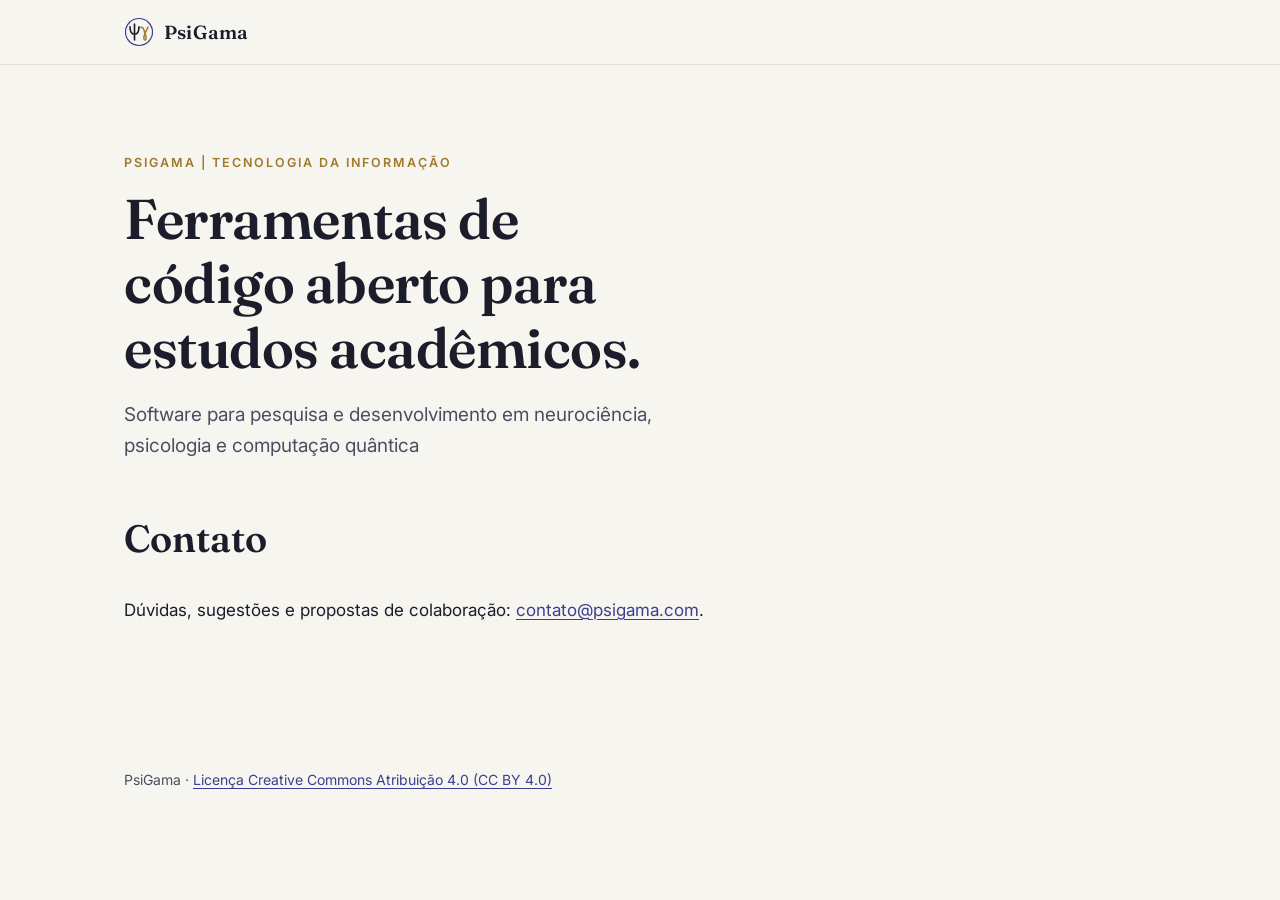
<file: index.html>
<!DOCTYPE html>
<html lang="pt-BR">

<head>
  <meta charset="utf-8">
  <meta name="viewport" content="width=device-width, initial-scale=1">
  <link rel="icon" href="favicon.svg" type="image/svg+xml">
  <title>PsiGama Tecnologia da Informação</title>
  <meta name="description"
    content="Software aberto para pesquisa rigorosa: protocolos cegos, pré-registro e reprodutibilidade. Iniciativa de Rogerio Cisi.">
  <link rel="preconnect" href="https://fonts.googleapis.com">
  <link rel="preconnect" href="https://fonts.gstatic.com" crossorigin>
  <link
    href="https://fonts.googleapis.com/css2?family=Fraunces:opsz,wght@9..144,400;9..144,600&family=Inter:wght@400;500;600&display=swap"
    rel="stylesheet">
  <link rel="stylesheet" href="css/psigama.css">
</head>

<body>

  <header class="top">
    <div class="wrap">
      <a class="brand" href="#inicio" aria-label="PsiGama, início">
        <svg viewBox="0 0 40 40" aria-hidden="true">
          <circle cx="20" cy="20" r="18" fill="none" stroke="#3b3f8f" stroke-width="1.6" />
          <path d="M8 13 Q8 23 14 23 Q20 23 20 13 M14 9.5 V30.5" fill="none" stroke="#1b1d2a" stroke-width="2.2"
            stroke-linecap="round" />
          <path d="M22.5 14 Q25 13 26.5 17 L28 22 M32 13.5 L28 22 C25.8 26.5 26.2 31 28 31 C29.8 31 30.2 26.5 28 22"
            fill="none" stroke="#a07a2c" stroke-width="2" stroke-linecap="round" stroke-linejoin="round" />
        </svg>
        <span>PsiGama</span>
      </a>
    </div>
  </header>

  <main id="inicio">
    <section class="hero">
      <div class="wrap">
        <div>
          <p class="eyebrow">PsiGama | Tecnologia da Informação</p>
          <h1>Ferramentas de código aberto para estudos acadêmicos.</h1>
          <p class="lead">Software para pesquisa e desenvolvimento em neurociência, psicologia e computação quântica</p>
        </div>
      </div>
    </section>

    <section class="block" id="contato">
      <div class="wrap">
        <div class="section-head">
          <h2>Contato</h2>
        </div>
        <p>Dúvidas, sugestões e propostas de colaboração:
          <a href="mailto:contato@psigama.com">contato@psigama.com</a>.
        </p>
      </div>
    </section>
  </main>

  <footer>
    <div class="wrap">
      <span>PsiGama · <a rel="license" href="https://creativecommons.org/licenses/by/4.0/deed.pt-br">Licença
          Creative Commons Atribuição 4.0 (CC BY 4.0)</a></span>
    </div>
  </footer>

</body>

</html>
</file>
<file: css/psigama.css>
/* PsiGama: estilos da página inicial */

:root {
  --ink: #1b1d2a;
  --ink-soft: #4a4e63;
  --paper: #f7f5f0;
  --line: #e2ded3;
  --accent: #3b3f8f;
  --gold: #a07a2c;
  --max: 1080px;
}

* {
  box-sizing: border-box;
}

html {
  scroll-behavior: smooth;
}

body {
  margin: 0;
  font-family: "Inter", system-ui, sans-serif;
  color: var(--ink);
  background: var(--paper);
  line-height: 1.6;
  font-size: 17px;
}

a {
  color: var(--accent);
  text-decoration-thickness: 1px;
  text-underline-offset: 3px;
}

a:hover {
  color: var(--ink);
}

.wrap {
  max-width: var(--max);
  margin: 0 auto;
  padding: 0 24px;
}

/* Cabeçalho */
header.top {
  position: sticky;
  top: 0;
  z-index: 10;
  background: rgba(247, 245, 240, 0.92);
  backdrop-filter: blur(6px);
  border-bottom: 1px solid var(--line);
}

header.top .wrap {
  display: flex;
  align-items: center;
  justify-content: space-between;
  height: 64px;
}

.brand {
  display: flex;
  align-items: center;
  gap: 10px;
  text-decoration: none;
  color: var(--ink);
}

.brand svg {
  width: 30px;
  height: 30px;
}

.brand span {
  font-family: "Fraunces", serif;
  font-weight: 600;
  font-size: 19px;
  letter-spacing: 0.2px;
}

/* Abertura */
.hero {
  padding: 88px 0 24px;
}

.hero .wrap {
  display: grid;
  grid-template-columns: 1.25fr 1fr;
  gap: 48px;
  align-items: center;
}

.hero .lead {
  margin-bottom: 0;
}

.hero+section.block {
  padding-top: 32px;
}

.eyebrow {
  text-transform: uppercase;
  letter-spacing: 2px;
  font-size: 12.5px;
  font-weight: 600;
  color: var(--gold);
  margin: 0 0 14px;
}

h1,
h2 {
  font-family: "Fraunces", serif;
  font-weight: 600;
  line-height: 1.15;
  margin: 0;
}

h1 {
  font-size: clamp(36px, 5vw, 56px);
  letter-spacing: -0.5px;
}

.lead {
  font-size: 19px;
  color: var(--ink-soft);
  margin: 20px 0 30px;
  max-width: 34em;
}

@media (max-width: 860px) {
  .hero {
    padding: 56px 0 16px;
  }

  .hero .wrap {
    grid-template-columns: 1fr;
  }
}

/* Seções */
section.block {
  padding: 80px 0;
}

.section-head {
  max-width: 40em;
  margin-bottom: 36px;
}

.section-head h2 {
  font-size: clamp(28px, 3.4vw, 38px);
}

/* Rodapé */
footer {
  padding: 48px 0;
  font-size: 14px;
  color: var(--ink-soft);
}

footer .wrap {
  display: flex;
  flex-wrap: wrap;
  justify-content: space-between;
  gap: 16px;
}
</file>
